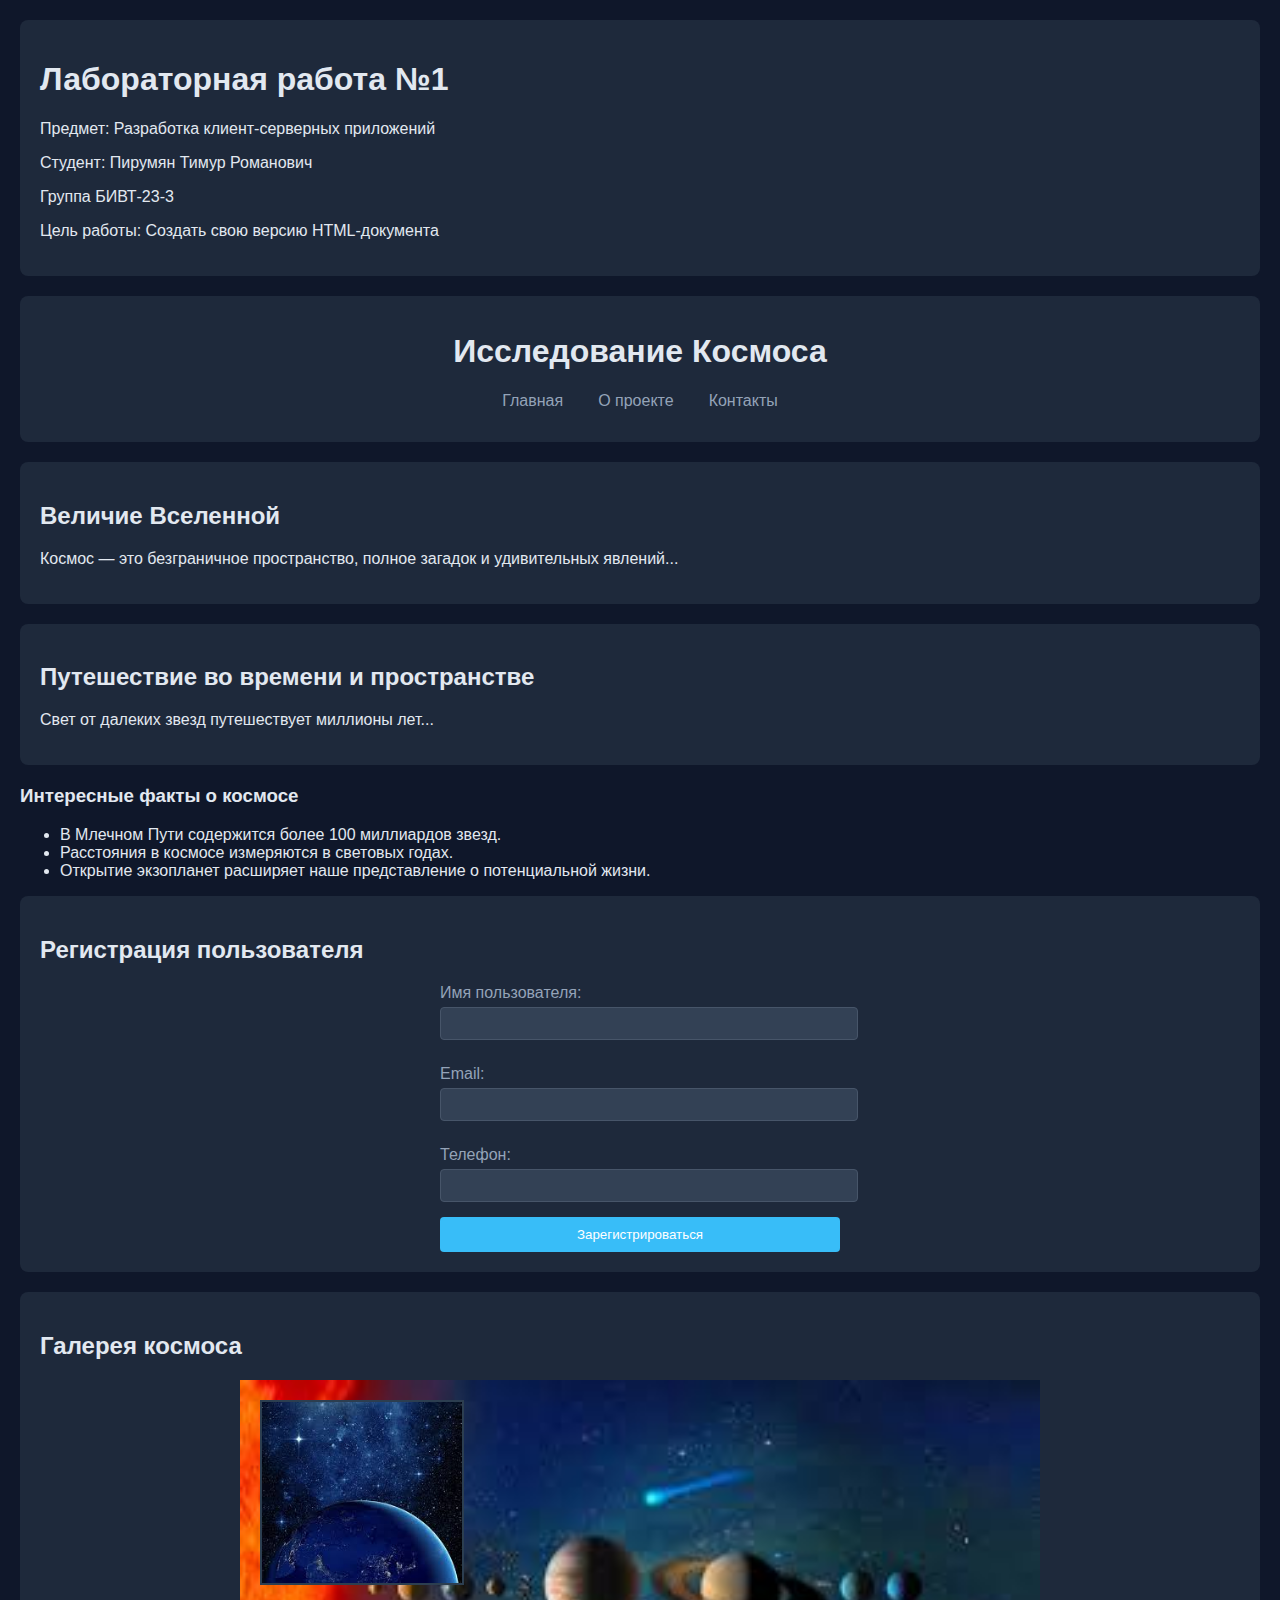
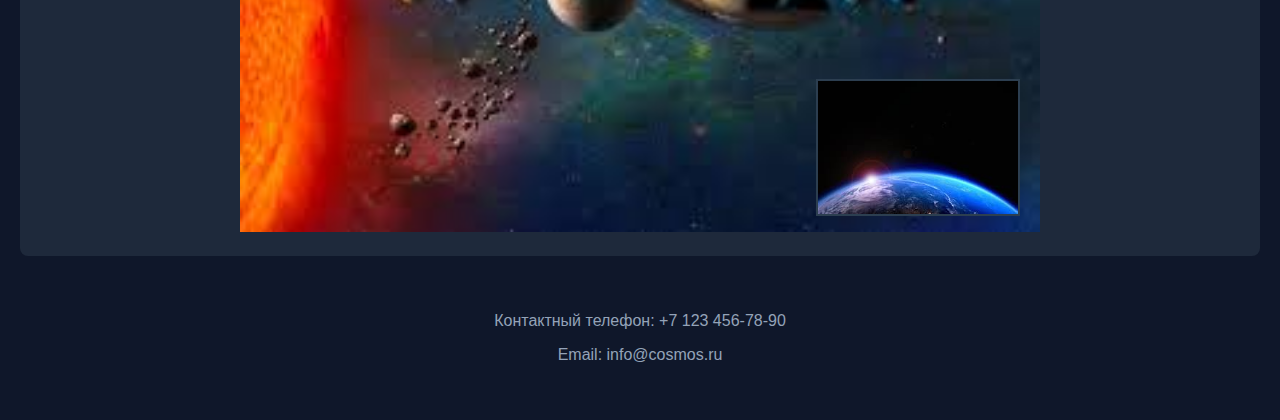
<file: Desktop/labs/index.html>
<!DOCTYPE html>
<html lang="ru">
<head>
    <meta charset="UTF-8">
    <meta name="keywords" content="космос, вселенная, звезды, планеты, исследования">
    <meta name="viewport" content="width=device-width, initial-scale=1.0">
    <title>Лабораторная работа №1</title>
    <!-- Подключаем внешний CSS-файл -->
    <link rel="stylesheet" href="style.css">
</head>
<body>
    <!-- Блок с информацией о лабораторной работе -->
    <section class="lab-info">
        <h1>Лабораторная работа №1</h1>
        <p>Предмет: Разработка клиент-серверных приложений</p>
        <p>Студент: Пирумян Тимур Романович</p>
        <p>Группа БИВТ-23-3</p>
        <p>Цель работы: Создать свою версию HTML-документа</p>
    </section>

    <!-- Верхняя часть страницы -->
    <header>
        <h1>Исследование Космоса</h1>
        <nav>
            <ul>
                <li><a href="index.html">Главная</a></li>
                <li><a href="about.html">О проекте</a></li>
                <li><a href="contact.html">Контакты</a></li>
            </ul>
        </nav>
    </header>

    <!-- Основной контент -->
    <main>
        <section id="introduction">
            <h2>Величие Вселенной</h2>
            <p>
                Космос — это безграничное пространство, полное загадок и удивительных явлений...
            </p>
            <!-- Остальной текст -->
        </section>

        <section id="space-journey">
            <h2>Путешествие во времени и пространстве</h2>
            <p>
                Свет от далеких звезд путешествует миллионы лет...
            </p>
            <!-- Остальной текст -->
        </section>

        <aside>
            <h3>Интересные факты о космосе</h3>
            <ul>
                <li>В Млечном Пути содержится более 100 миллиардов звезд.</li>
                <li>Расстояния в космосе измеряются в световых годах.</li>
                <li>Открытие экзопланет расширяет наше представление о потенциальной жизни.</li>
            </ul>
        </aside>

        <section id="registration">
            <h2>Регистрация пользователя</h2>
            <form action="submit_form.php" method="post">
                <label for="username">Имя пользователя:</label>
                <input type="text" id="username" name="username" required>

                <label for="email">Email:</label>
                <input type="email" id="email" name="email" required>

                <label for="phone">Телефон:</label>
                <input type="tel" id="phone" name="phone">

                <button type="submit">Зарегистрироваться</button>
            </form>
        </section>

        <section id="gallery">
            <h2>Галерея космоса</h2>
            <div class="image-container">
                <div class="large-image">
                    <img src="images/space_large.jpg" alt="Космический пейзаж" width="800">
                </div>
                <img class="small-image" src="images/space2.jpg" alt="Планета" width="200">
                <img class="small-image" src="images/space3.jpg" alt="Галактика" width="200">
            </div>
        </section>
    </main>

    <!-- Нижняя часть страницы -->
    <footer>
        <p>Контактный телефон: +7 123 456-78-90</p>
        <p>Email: info@cosmos.ru</p>
    </footer>

    <!-- Подключение JavaScript -->
    <script src="jsavscript.js"></script>
</body>
</html>
</file>
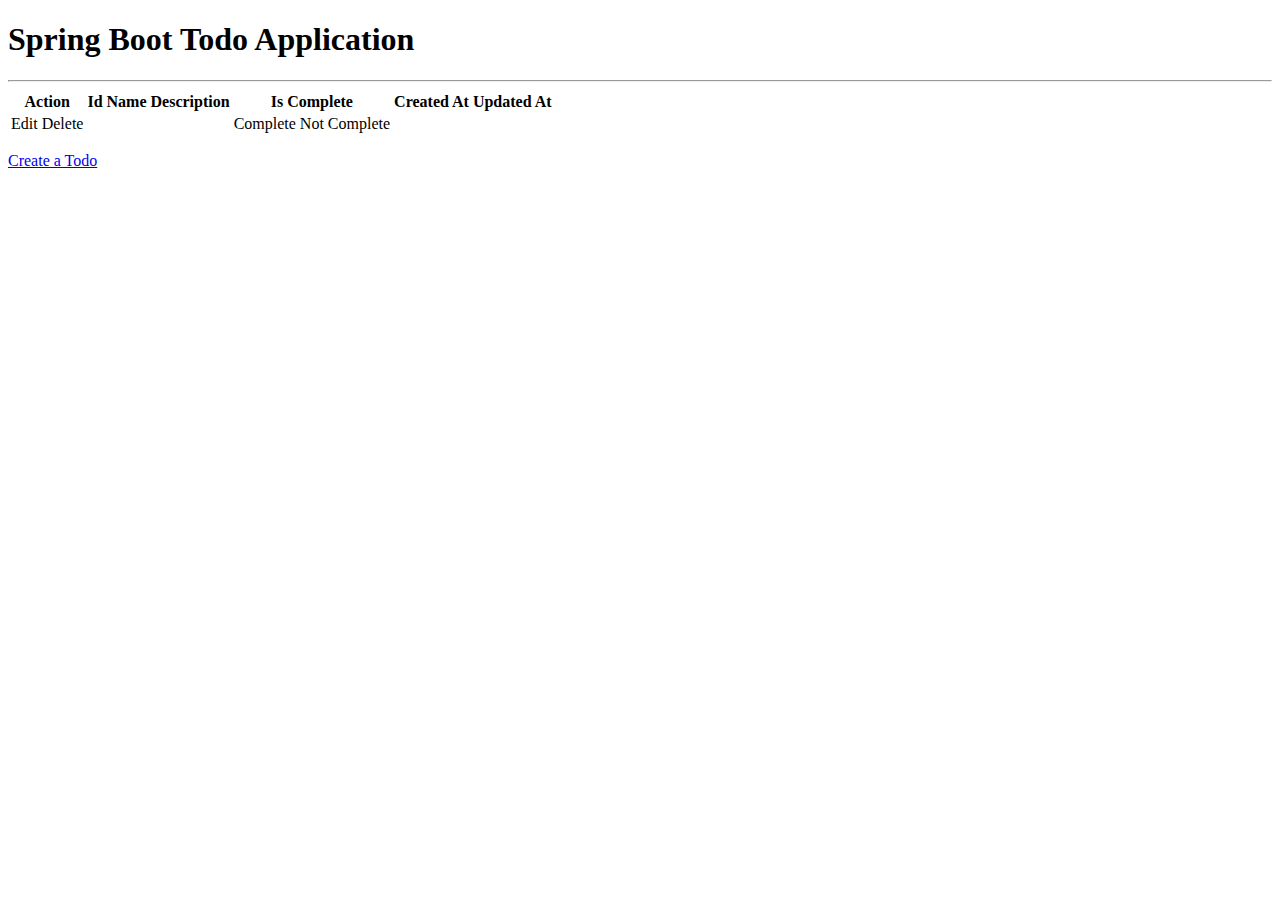
<file: Desktop/Todo-List (1)/src/main/resources/templates/index.html>
<!DOCTYPE HTML>
<html xmlns:th="http://www.thymeleaf.org" xmlns="http://www.w3.org/1999/html">
<head>
    <meta charset="utf-8">
    <meta http-equiv="X-UA-Compatible" content="IE=edge">
    <meta name="viewport" content="width=device-width, initial-scale=1">
    <link th:rel="stylesheet" th:href="@{/webjars/bootstrap/5.3.2/css/bootstrap.min.css}" />
</head>

<body>
<div class="container">
    <h1>Spring Boot Todo Application</h1>
    <hr />
    <table class="table table-bordered table-striped">
        <thead>
        <tr>
            <th>Action</th>
            <th>Id</th>
            <th>Name</th> <!-- Добавлено -->
            <th>Description</th>
            <th>Is Complete</th>
            <th>Created At</th>
            <th>Updated At</th>
        </tr>
        </thead>
        <tbody>
        <tr th:each="item : ${todoItems}">
            <td>
                <div class="btn-group-sm" role="group">
                    <a class="btn btn-info" th:href="@{/edit/{id}(id=${item.id})}">
                        <i class="bi bi-pencil-fill"></i> Edit</a>

                    <a class="btn btn-danger" th:href="@{/delete/{id}(id=${item.id})}">
                        <i class="bi bi-trash-fill"></i> Delete</a>
                </div>
            </td>
            <td th:text="${item.id}"></td>
            <td th:text="${item.name}"></td> <!-- Отображение имени -->
            <td th:text="${item.description}"></td>
            <td>
                <span th:if="${item.isComplete}" class="badge bg-success">Complete</span>
                <span th:unless="${item.isComplete}" class="badge bg-danger">Not Complete</span>
            </td>
            <td th:text="${#dates.format(item.createdAt, 'yyyy-MM-dd HH:mm:ss')}"></td>
            <td th:text="${#dates.format(item.updatedAt, 'yyyy-MM-dd HH:mm:ss')}"></td>
        </tr>
        </tbody>
    </table>

    <p>
        <a class="btn btn-outline-success" href="/create-todo">
            <i class="bi bi-plus-square-fill"></i> Create a Todo</a>
    </p>
</div>

<script th:src="@{/webjars/bootstrap/5.3.2/js/bootstrap.min.js}"></script>
</body>
</html>
</file>
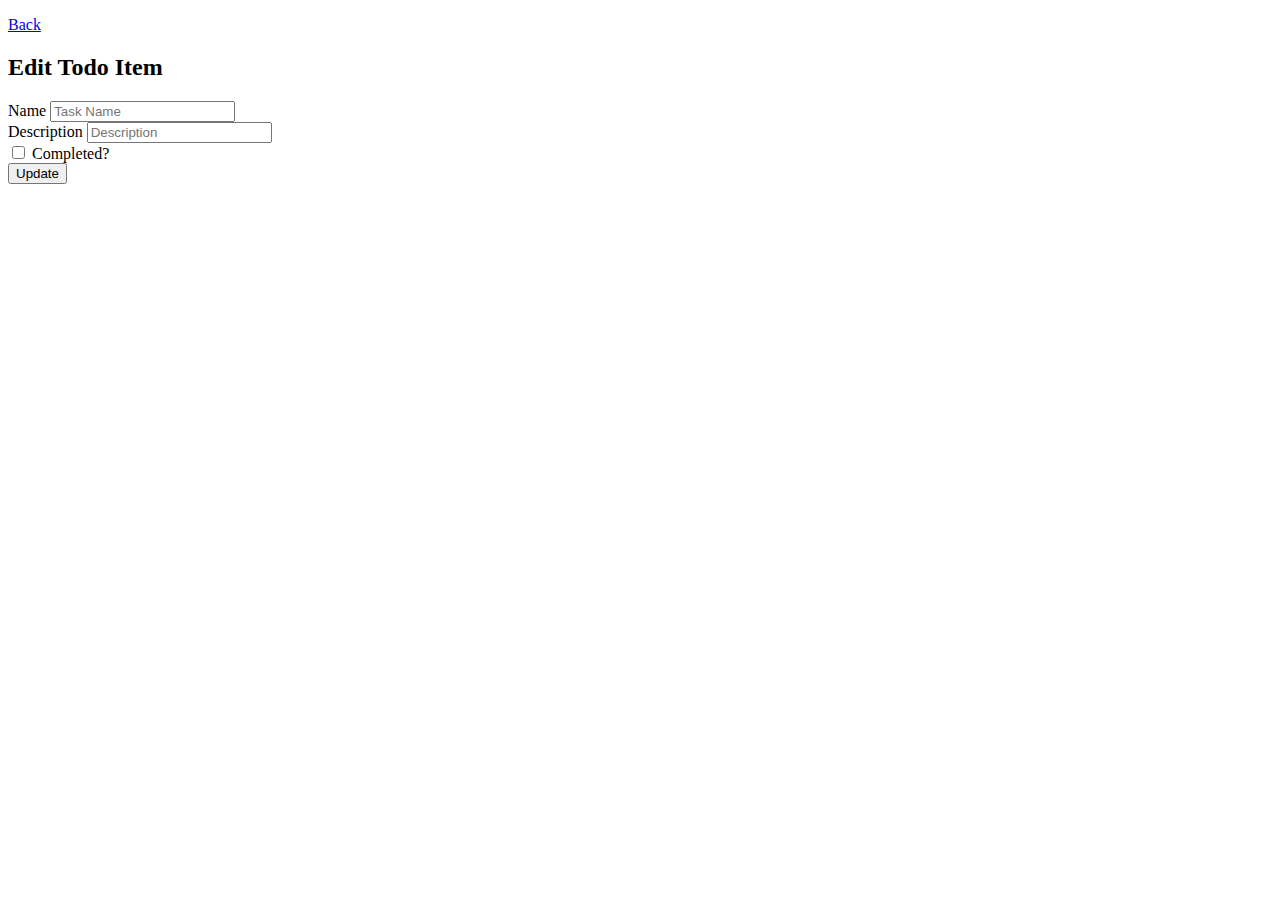
<file: Desktop/Todo-List (1)/src/main/resources/templates/edit-todo-item.html>
<!DOCTYPE HTML>
<html xmlns:th="http://www.thymeleaf.org" xmlns="http://www.w3.org/1999/html">
<head>
  <meta charset="utf-8">
  <meta http-equiv="X-UA-Compatible" content="IE=edge">
  <meta name="viewport" content="width=device-width, initial-scale=1">
  <link th:rel="stylesheet" th:href="@{/webjars/bootstrap/5.3.2/css/bootstrap.min.css}" />
</head>

<body>
<div class="container">
  <div class="row mt-5">
    <div class="col-2">
      <p><a class="btn btn-outline-success" href="/">
        <i class="bi bi-arrow-left-square-fill"></i> Back</a>
      </p>
    </div>
    <div class="col-6">
      <h2>Edit Todo Item</h2>
      <form class="row g-3" action="#" th:action="@{/todo/{id}(id=${todo.id})}" th:object="${todo}" method="POST">

        <!-- Name field -->
        <div class="form-group">
          <label for="name">Name</label>
          <input class="form-control"
                 type="text"
                 th:field="*{name}"
                 id="name"
                 placeholder="Task Name"
                 required>
        </div>

        <!-- Description field -->
        <div class="form-group">
          <div class="col-6">
            <label for="description">Description</label>
            <input class="form-control"
                   type="text"
                   th:field="*{description}"
                   id="description"
                   placeholder="Description"
                   required>
          </div>
        </div>

        <!-- Completed checkbox -->
        <div class="col-6">
          <div class="form-check">
            <input class="form-check-input"
                   type="checkbox"
                   id="inputIsComplete"
                   th:field="*{isComplete}"
                   th:checked="${todo.isComplete}">
            <label class="form-check-label" for="inputIsComplete">
              Completed?
            </label>
          </div>
        </div>

        <!-- Hidden fields for createdAt and updatedAt -->
        <input type="hidden" th:field="*{createdAt}" />
        <input type="hidden" th:field="*{updatedAt}" />

        <button type="submit" class="btn btn-outline-success mt-3">
          <i class="bi bi-pencil-fill"></i> Update
        </button>
      </form>
    </div>
  </div>
</div>

<script th:src="@{/webjars/bootstrap/5.3.2/js/bootstrap.min.js}" />
</body>
</html>
</file>
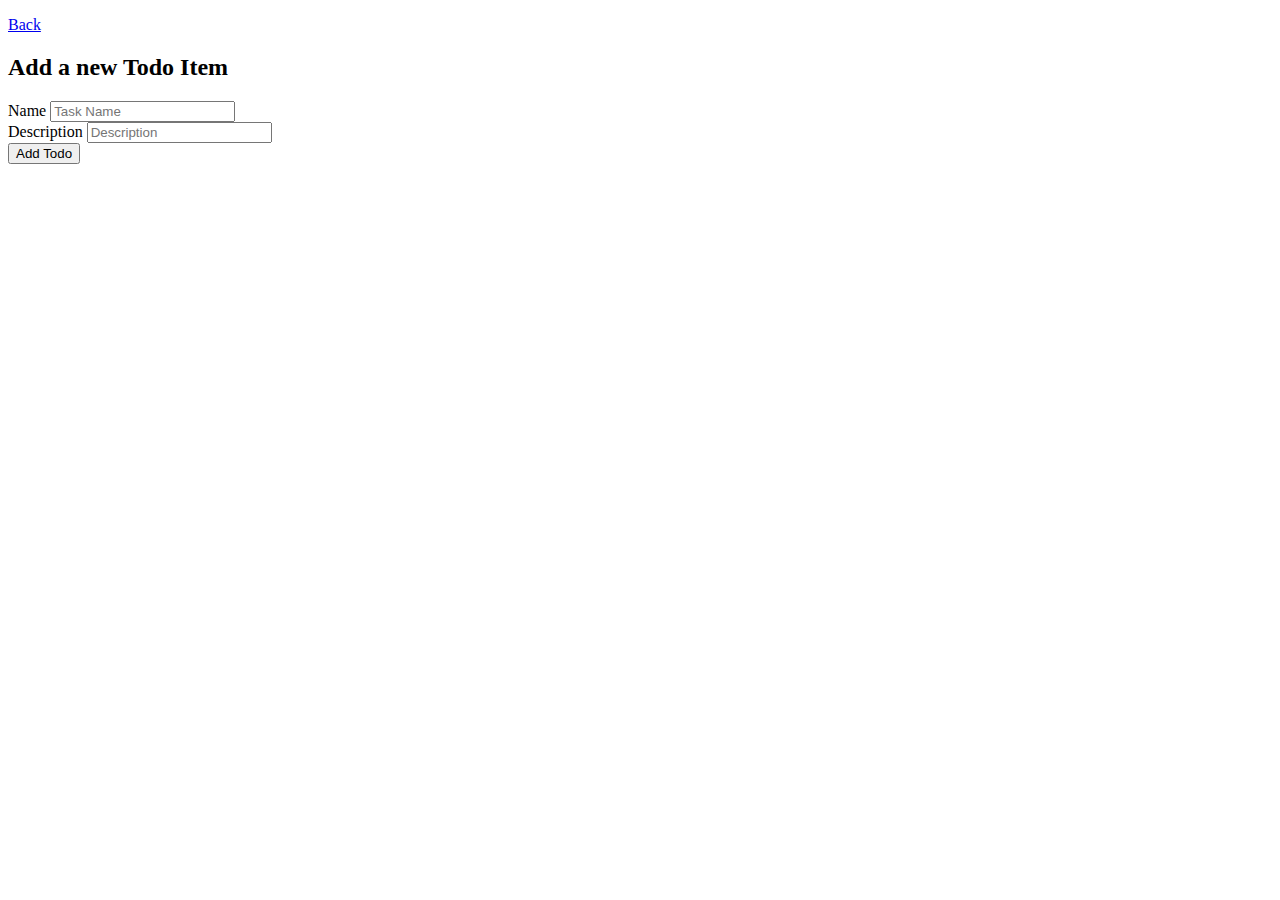
<file: Desktop/Todo-List (1)/src/main/resources/templates/new-todo-item.html>
<!DOCTYPE HTML>
<html xmlns:th="http://www.thymeleaf.org" xmlns="http://www.w3.org/1999/html">
<head>
    <meta charset="utf-8">
    <meta http-equiv="X-UA-Compatible" content="IE=edge">
    <meta name="viewport" content="width=device-width, initial-scale=1">
    <link th:rel="stylesheet" th:href="@{/webjars/bootstrap/5.3.2/css/bootstrap.min.css}" />
</head>

<body>
<div class="container">
    <div class="row mt-5">
        <div class="col-2">
            <p><a class="btn btn-outline-success" href="/">
                <i class="bi bi-arrow-left-square-fill"></i> Back</a>
            </p>
        </div>
        <div class="col-6">
            <h2>Add a new Todo Item</h2>
            <form action="#" th:action="@{/todo}" th:object="${todoItem}" method="POST">
                <div class="form-group">
                    <label for="name">Name</label>
                    <input class="form-control"
                           type="text"
                           th:field="*{name}"
                           id="name"
                           placeholder="Task Name"
                           required>
                </div>

                <div class="form-group">
                    <label for="description">Description</label>
                    <input class="form-control"
                           type="text"
                           th:field="*{description}"
                           id="description"
                           placeholder="Description"
                    >
                </div>

                <button type="submit" class="btn btn-outline-success">
                    <i class="bi bi-plus-square-fill"></i> Add Todo
                </button>
            </form>
        </div>
    </div>
</div>

<script th:src="@{/webjars/bootstrap/5.3.2/js/bootstrap.min.js}" /></script>

</body>
</html>
</file>
<file: Desktop/labs/style.css>
/* Основные стили */
body {
    font-family: Arial, sans-serif;
    margin: 0;
    padding: 20px;
    background: #0f172a;
    color: #e2e8f0;
}

header {
    background: #1e293b;
    padding: 1rem;
    text-align: center;
    border-radius: 8px;
    margin-bottom: 20px;
}

nav ul {
    list-style: none;
    padding: 0;
    display: flex;
    gap: 15px;
    justify-content: center;
}

nav a {
    color: #94a3b8;
    text-decoration: none;
    padding: 5px 10px;
}

nav a:hover {
    color: #38bdf8;
}

/* Секции контента */
section {
    background: #1e293b;
    padding: 20px;
    border-radius: 8px;
    margin-bottom: 20px;
}

/* Форма регистрации */
form {
    max-width: 400px;
    margin: 0 auto;
}

label {
    display: block;
    margin: 10px 0 5px;
    color: #94a3b8;
}

input {
    width: 100%;
    padding: 8px;
    margin-bottom: 15px;
    background: #334155;
    border: 1px solid #475569;
    color: white;
    border-radius: 4px;
}

button {
    background: #38bdf8;
    color: white;
    border: none;
    padding: 10px 20px;
    width: 100%;
    border-radius: 4px;
    cursor: pointer;
}

/* Стили для изображений (без изменений) */
.image-container {
    position: relative;
    width: 800px;
    margin: 0 auto;
}

.large-image img {
    width: 100%;
}

.small-image {
    position: absolute;
    border: 2px solid #2c3e50;
    width: 200px;
    z-index: 1;
}

.small-image:first-of-type {
    top: 20px;
    left: 20px;
}

.small-image:last-of-type {
    bottom: 20px;
    right: 20px;
}

footer {
    text-align: center;
    padding: 20px;
    color: #94a3b8;
}
</file>
